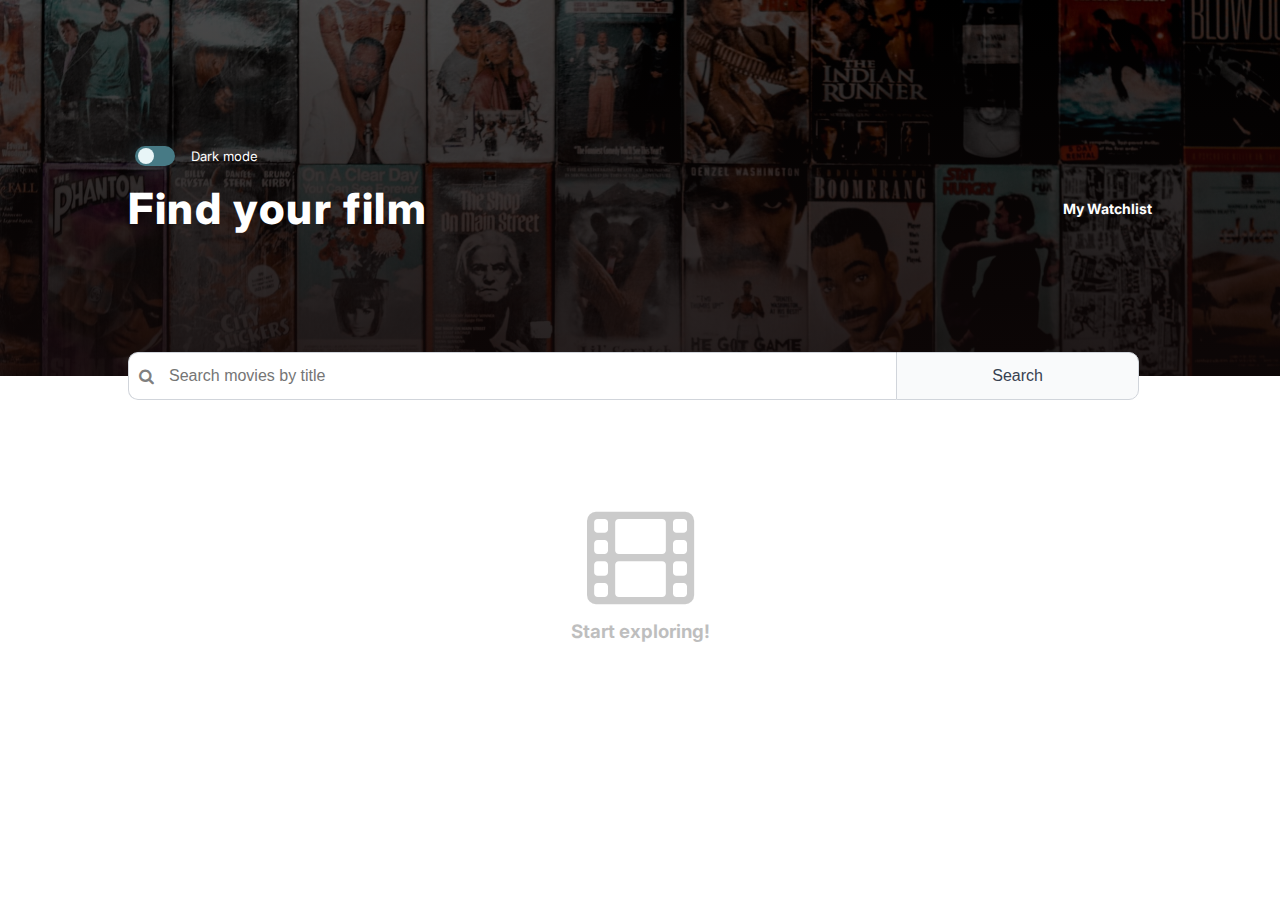
<file: index.html>
<!DOCTYPE html>
<html lang="en">
<head>
    <meta charset="UTF-8">
    <meta http-equiv="X-UA-Compatible" content="IE=edge">
    <meta name="viewport" content="width=device-width, initial-scale=1.0">
    <link rel="preconnect" href="https://fonts.googleapis.com">
    <link rel="preconnect" href="https://fonts.gstatic.com" crossorigin>
    <link href="https://fonts.googleapis.com/css2?family=Inter:wght@100;200;300;400;500;600;700;800;900&display=swap" rel="stylesheet">
    <link rel="stylesheet" href="https://cdnjs.cloudflare.com/ajax/libs/font-awesome/4.7.0/css/font-awesome.min.css">
    <link rel="stylesheet" href="styles.css">
    <title>Movie Watchlist</title>
</head>
<body>
    <div class="index-header-banner-container">
        <div class="darkmode-switch-container">
            <input type="checkbox" name="switch" id="switch">
            <label for="switch"></label>
            <p>Dark mode</p>
        </div>
        <h1>Find your film</h1>
        <h4><a href="watchlist.html">My Watchlist</a></h4>
    </div>
    <form action="" id="search-form">
        <div class="form-div">
            <span class="fa fa-search search-icon"></span>
            <input type="search" name="" class="search-input" placeholder="Search movies by title" id="search-input">
            <button type="submit" class="search-btn">Search</button>
        </div>
    </form>
    <div class="empty-div"></div>
    <div id="results-container">
        <div class="empty-search-page">
            <p class="fa fa-film"></p>
            <h3>Start exploring!</h3>
        </div>
    </div>
    <script src="index.js"></script>
</body>
</html>
</file>
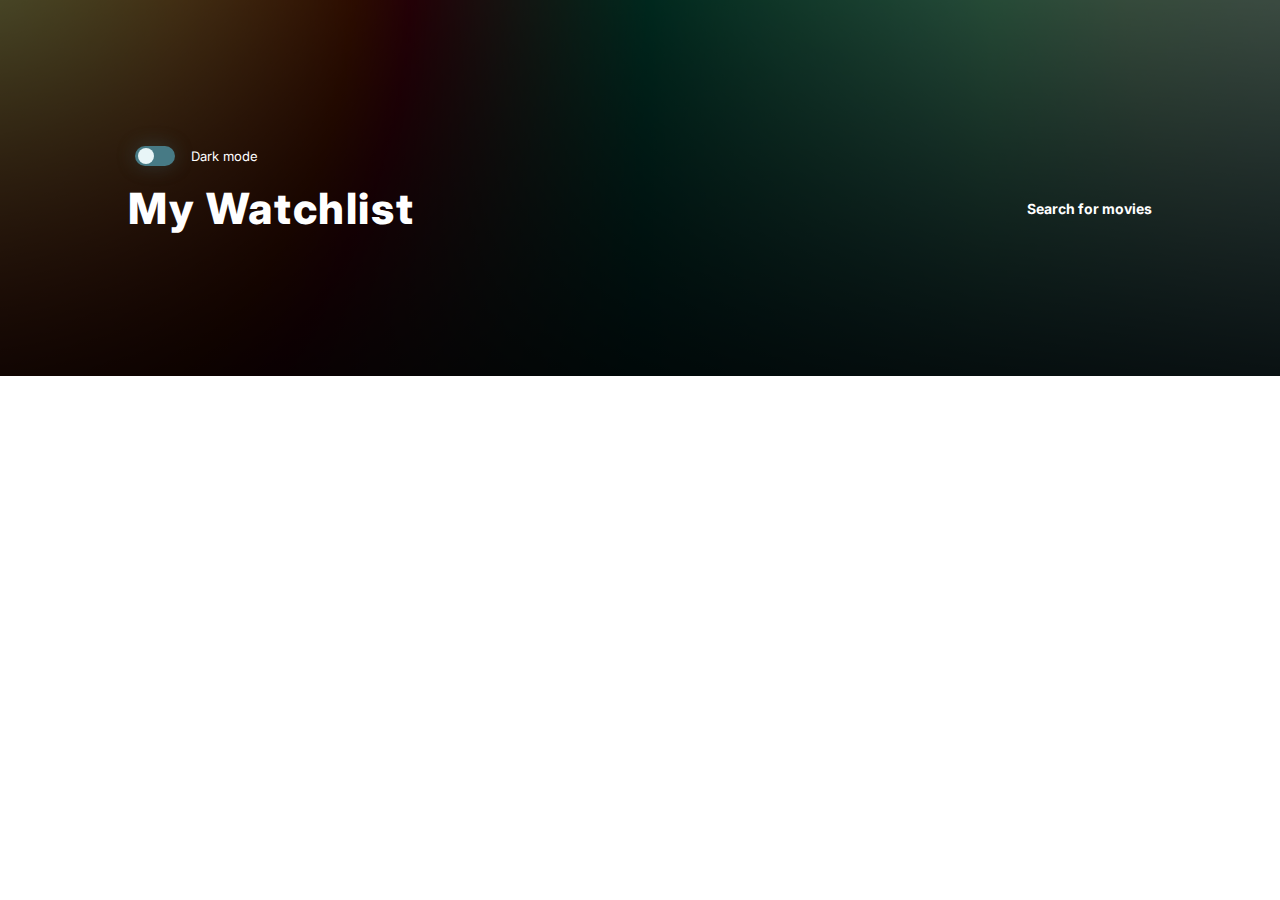
<file: watchlist.html>
<!DOCTYPE html>
<html lang="en">
<head>
    <meta charset="UTF-8">
    <meta http-equiv="X-UA-Compatible" content="IE=edge">
    <meta name="viewport" content="width=device-width, initial-scale=1.0">
    <link rel="preconnect" href="https://fonts.googleapis.com">
    <link rel="preconnect" href="https://fonts.gstatic.com" crossorigin>
    <link href="https://fonts.googleapis.com/css2?family=Inter:wght@100;200;300;400;500;600;700;800;900&display=swap" rel="stylesheet">
    <link rel="stylesheet" href="https://cdnjs.cloudflare.com/ajax/libs/font-awesome/4.7.0/css/font-awesome.min.css">
    <link rel="stylesheet" href="styles.css">
    <title>My Movie Watchlist</title>
</head>
<body>
    <div class="watchlist-header-banner-container">
        <div class="darkmode-switch-container">
            <input type="checkbox" name="switch" id="switch">
            <label for="switch"></label>
            <p>Dark mode</p>
        </div>
        <h1>My Watchlist</h1>
        <h4><a href="index.html">Search for movies</a></h4>
    </div>
    <div class="empty-div"></div>
    <div id="watchlist-container">
    </div>  
    <script src="watchlist.js"></script>
</body>
</html>
</file>
<file: styles.css>
:root {
    --bg-color: #fff;
    --search-icon-color: #808080;
    --search-input-color: #6B7280;
    --search-input-bg-color: #fff;
    --search-button-bg-color: #F9FAFB;
    --search-btn-text-color: #374151;
    --search-border-color: #D1D5DB;
    --search-box-shadow-color: rgba(0, 0, 0, 0.141);
    --result-container-seperator: #E5E7EB;
    --h5-font-color: #111827;
    --movie-title-font-color: #000000;
    --movie-plot-summary-color: #6B7280;
    --watchlist-btn-color-hover: #cb6e6e;
    --empty-page-icon-color: #000000;
    --empty-page-text-hover: #cb6e6e;
}

.light-theme  {
    --bg-color: #121212;
    --search-icon-color: #808080;
    --search-input-color: #A5A5A5;
    --search-input-bg-color: #2E2E2F;
    --search-button-bg-color: #4B4B4B;
    --search-btn-text-color: #ffffff;
    --search-border-color: #4b4b4b00;
    --search-box-shadow-color: rgba(0, 0, 0, 0.666);
    --result-container-seperator: #2C2C2C;
    --h5-font-color: #ffffff;
    --movie-title-font-color: #ffffff;
    --movie-plot-summary-color: #A5A5A5;
    --watchlist-btn-color-hover: #cb6e6e;
    --empty-page-icon-color: #8b8b8b;
    --empty-page-text-hover: #cb6e6e;
}

html,
body{
    font-family: 'Inter', sans-serif;
    font-size: 16px;
    margin: 0;
    padding: 0;
    background-color: var(--bg-color);
}

.darkmode-switch-container   {
    width: 100%;
    display: flex;
    align-items: center;
}

.darkmode-switch-container > p {
    color: white;
    font-size: small;
    margin-left: 1rem;
}

input[type="checkbox"] {
    width: 0;
    height: 0;
    visibility: hidden;
}

label {
    display: block;
    width: 2.5rem;
    height: 1.3rem;
    background-color: #477a85;
    border-radius: 100px;
    position: relative;
    cursor: pointer;
    transition: 0.5s;
    box-shadow: 0 0 20px #477a8550;
}

label::after {
    content: "";
    width: 1rem;
    height: 1rem;
    background-color: #e8f5f7;
    position: absolute;
    border-radius: 70px;
    top: 2.49px;
    left: 2.5px;
    transition: 0.3s;
}

input:checked + label:after {
    left: calc(100% - 2px);
    transform: translateX(-100%);
}

input:checked + label {
    background-color: #243d42;
    }

label:active:after {
     width: 2.7rem;
    }
  
.watchlist-header-banner-container,
.index-header-banner-container    {
    margin: 0;
    background-image: 
    linear-gradient(
      rgba(0, 0, 0, 0.709), 
      rgba(14, 7, 7, 0.907)
    ),
    url(tyson-moultrie-BQTHOGNHo08-unsplash.jpg);
    background-size: cover;
    background-color: black;
    padding: 15vh 10vw 15vh;
    display: flex;
    align-items: center;
    justify-content: space-between;
    flex-wrap: wrap;
}

.watchlist-header-banner-container    {
    background-image: 
    linear-gradient(
      rgba(0, 0, 0, 0.709), 
      rgba(0, 0, 0, 0.907)
    ),
    url(pexels-gradienta-6985048.jpg);
}

.watchlist-header-banner-container > h1,
.index-header-banner-container > h1   {
    font-size: 43px;
    color: white;
    margin: 0;
    font-weight: 800;
    line-height: 1;
    letter-spacing: .1rem;
}

.watchlist-header-banner-container > h4 > a,
.index-header-banner-container > h4 > a  {
    color: white;
    font-size: 14px;
    font-weight: 700;
    line-height: 20px;
    letter-spacing: 1;
    text-decoration: none;
}

.watchlist-header-banner-container > h4 > a:hover,
.index-header-banner-container > h4 > a:hover  {
    color: rgb(231, 152, 152);
}

form    {
    width: 75%;
    padding: 0 10%;
    position: absolute;
    z-index: 1;
    margin-top: -1.5rem;
}

.search-icon    {
    position: absolute;
    z-index: 2;
    padding: 1rem 0.5rem 1rem 0.7rem;
    color: var(--search-icon-color);
}

.search-input   {
    padding: 0.5rem 1rem 0.5rem 2.5rem;
    height: 3rem;
    border-radius: 10px 0 0 10px;
    border: solid 1px var(--search-border-color);
    color: var(--search-input-color);
    border-right: none;
    margin: 0;
    width: 80%;
    font-size: 1rem;
    font-weight: 500;
    background-color: var(--search-input-bg-color);
}

.search-btn {
    border-radius: 0 10px 10px 0;
    height: 3rem;
    border: solid 1px var(--search-border-color);
    width: 20%;
    position: absolute;
    z-index: 1;
    font-size: 1rem;
    font-weight: 500;
    color: var(--search-btn-text-color);
    cursor: pointer;
    background-color: var(--search-button-bg-color);
}

.search-input:active,
.search-input:focus,
.search-input:hover,
.form-div:hover > .search-btn {
    box-shadow: 0 5px 5px var(--search-box-shadow-color);
    outline: none;
}

.empty-div {
    margin-bottom: 4rem;
}

.result   {
    width: 80%;
    margin: 0 10%;
    display: flex;
    align-items: center;
    flex-wrap: wrap;
    gap: 2rem;
    padding: 2rem 0;
    border-bottom: solid 1.5px var(--result-container-seperator);
}

.movie-poster-container   {
    flex: 1;
}

.movie-info-container {
    flex: 5;
}

.movie-poster {
    max-width: 100%;
}

@media (max-width: 680px){
    .result   {
        display: block;
    }
    .movie-poster {
        width: 100%;
    }
}

.title-and-rating-container   {
    display: flex;
    align-items: center;
    gap: 1rem;
}

.movie-title {
    font-size: 1.125rem;
    font-weight: 500;
    color: var(--movie-title-font-color);
}

.star-checked {
    color: orange;
}

.star-bad-rating {
    color: red;
}

h5 {
    font-size: 0.9rem;
    font-weight: 400;
    margin: 0;
    color: var(--h5-font-color);
}

.movie-meta-data  {
    display: flex;
    flex-wrap: wrap;
    gap: 1rem;
    align-items: center;
}

.movie-summary    {
    max-width: 55%;
    font-size: 1rem;
    font-weight: 400;
    line-height: 20px;
    color: var(--movie-plot-summary-color);
}

@media (max-width: 680px){
    .movie-summary    {
        max-width: 100%;
    }
}

.actors,
.director {
    color: var(--movie-plot-summary-color);
}

.watchlist-btn-container    {
    display: flex;
    align-items: center;
    cursor: pointer;
}

.fa-minus-circle,
.fa-plus-circle {
    font-size: 1.2rem;
    color: var(--movie-title-font-color)
}

.watchlist-btn:hover > .fa-plus-circle{
    color: var(--watchlist-btn-color-hover);
}

.empty-watchlist-page,
.empty-search-page  {
    display: flex;
    flex-direction: column;
    align-items: center;
    justify-content: center;
    padding: 3rem 0 7rem;
}

.fa-film    {
    font-size: 100px;
    margin: 1rem;
    opacity: 20%;
    color: var(--empty-page-icon-color);
}

.empty-watchlist-page > h3,
.empty-search-page > h3{
    opacity: 25%;
    margin: 0;
    color: var(--empty-page-icon-color);
}

.empty-watchlist-page > h4  {
    cursor: pointer;
}

.empty-watchlist-page > h4 > a{
    color: var(--empty-page-icon-color);
    text-decoration: none;
}

.empty-watchlist-page > h4 > a:hover  {
    cursor: pointer;
    color: var(--empty-page-text-hover);
}
</file>
